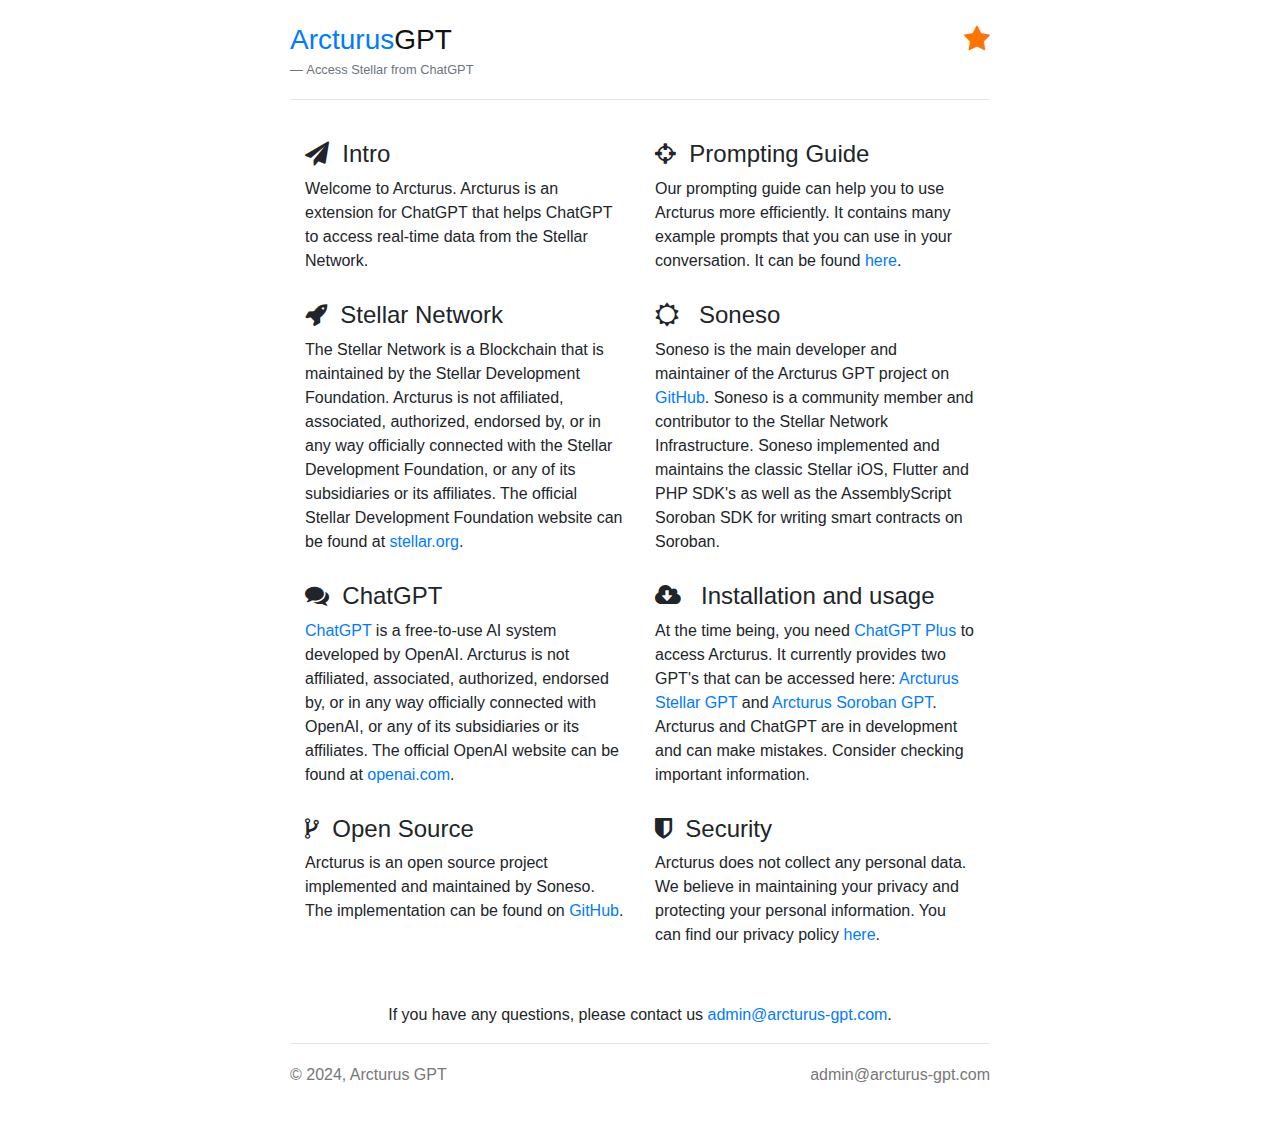
<file: web/index.html>
<!DOCTYPE html>
<html lang="en">
<head>
    <meta charset="utf-8">
    <meta name="viewport" content="width=device-width, initial-scale=1, shrink-to-fit=no">
    <meta name="description" content="">
    <meta name="author" content="">
    <link rel="icon" href="favicon.ico">
    <title>Arcturus</title>
    <link rel="stylesheet" href="https://cdn.jsdelivr.net/npm/bootstrap@4.3.1/dist/css/bootstrap.min.css" integrity="sha384-ggOyR0iXCbMQv3Xipma34MD+dH/1fQ784/j6cY/iJTQUOhcWr7x9JvoRxT2MZw1T" crossorigin="anonymous">
    <link href="https://maxcdn.bootstrapcdn.com/font-awesome/4.7.0/css/font-awesome.min.css" rel="stylesheet" integrity="sha384-wvfXpqpZZVQGK6TAh5PVlGOfQNHSoD2xbE+QkPxCAFlNEevoEH3Sl0sibVcOQVnN" crossorigin="anonymous">
    <link href="arcturus.css" rel="stylesheet">
</head>
<body>

    <div class="container">
        <div class="header clearfix">
            <h3 class="text-muted"><a href="https://arcturus-gpt.com">Arcturus<font style="color:#111111">GPT</font></a><p class="pull-right"><i class="fa fa-star" style="color:#ff7400" aria-hidden="true"></i></p></h3>

            <footer class="blockquote-footer">Access Stellar from ChatGPT</footer>
        </div>

        <div class="row marketing">
            <div class="col-lg-6">
                <h4><i class="fa fa-paper-plane" aria-hidden="true"></i> &nbsp;Intro</h4>
                <p>Welcome to Arcturus. Arcturus is an extension for ChatGPT that helps ChatGPT to access real-time data from the Stellar Network. </p>

                <h4><i class="fa fa-rocket" aria-hidden="true"></i> &nbsp;Stellar Network</h4>
                <p>The Stellar Network is a Blockchain that is maintained by the Stellar Development Foundation. Arcturus is not affiliated, associated, authorized, endorsed by, or in any way officially connected with the Stellar Development Foundation, or any of its subsidiaries or its affiliates. The official Stellar Development Foundation website can be found at <a href="https://www.stellar.org" target="_blank">stellar.org</a>.
                </p>

                <h4><i class="fa fa-comments" aria-hidden="true"></i> &nbsp;ChatGPT</h4>
                <p><a href="https://chat.openai.com/" target="_blank">ChatGPT</a> is a free-to-use AI system developed by OpenAI. Arcturus is not affiliated, associated, authorized, endorsed by, or in any way officially connected with OpenAI, or any of its subsidiaries or its affiliates. The official OpenAI website can be found at <a href="https://openai.com" target="_blank">openai.com</a>.
                </p>

                <h4><i class="fa fa-code-fork" aria-hidden="true"></i> &nbsp;Open Source</h4>
                <p>Arcturus is an open source project implemented and maintained by Soneso. The implementation can be found on <a href="https://github.com/Soneso/Arcturus" target="_blank">GitHub</a>.</p>
            </div>

            <div class="col-lg-6">
                <h4><i class="fa fa-crosshairs" aria-hidden="true"></i> &nbsp;Prompting Guide</h4>
                <p>Our prompting guide can help you to use Arcturus more efficiently. It contains many example prompts that you can use in your conversation. It can be found <a href="https://github.com/Soneso/Arcturus/blob/main/prompting-guide.md" target="_blank">here</a>.</p>

                <h4><i class="fa fa-sun-o" aria-hidden="true"></i> &nbsp; Soneso</h4>
                <p>Soneso is the main developer and maintainer of the Arcturus GPT project on <a href="https://github.com/Soneso/Arcturus" target="_blank">GitHub</a>. Soneso is a community member and contributor to the Stellar Network Infrastructure. Soneso implemented and maintains the classic Stellar iOS, Flutter and PHP SDK's as well as the AssemblyScript Soroban SDK for writing smart contracts on Soroban.</p>
                
                <h4><i class="fa fa-cloud-download" aria-hidden="true"></i> &nbsp; Installation and usage</h4>
                <p>At the time being, you need <a href="https://openai.com/blog/chatgpt-plus" target="_blank">ChatGPT Plus</a> to access Arcturus. It currently provides two GPT's that can be accessed here: <a href="https://chat.openai.com/g/g-9XQ39cQgB-arcturus-stellar" target="_blank">Arcturus Stellar GPT</a> and <a href="https://chat.openai.com/g/g-kxIlJqSLW-arcturus-soroban" target="_blank">Arcturus Soroban GPT</a>. Arcturus and ChatGPT are in development and can make mistakes. Consider checking important information.
                </p>

                <h4><i class="fa fa-shield" aria-hidden="true"></i> &nbsp;Security</h4>
                <p>Arcturus does not collect any personal data. We believe in maintaining your privacy and protecting your personal information. You can find our privacy policy <a href="https://arcturus-gpt.com/arcturus-pp.html" target="_blank">here</a>.</p>

            </div>
        </div>

        <div class="text-center">
            <p>If you have any questions, please contact us  <a href="mailto:admin@arcturus-gpt.com">admin@arcturus-gpt.com</a>. </p>
        </div>

        <p></p>

        <footer class="footer">
            <div class="row">
                <div class="col">
                    <p>&copy; 2024, Arcturus GPT</p>
                </div>
                <div class="col">
                    <p class="pull-right">admin@arcturus-gpt.com</p>
                    <code></code>
                </div>
            </div>
        </footer>
    </div> <!-- /container -->
</body>
</html>
</file>
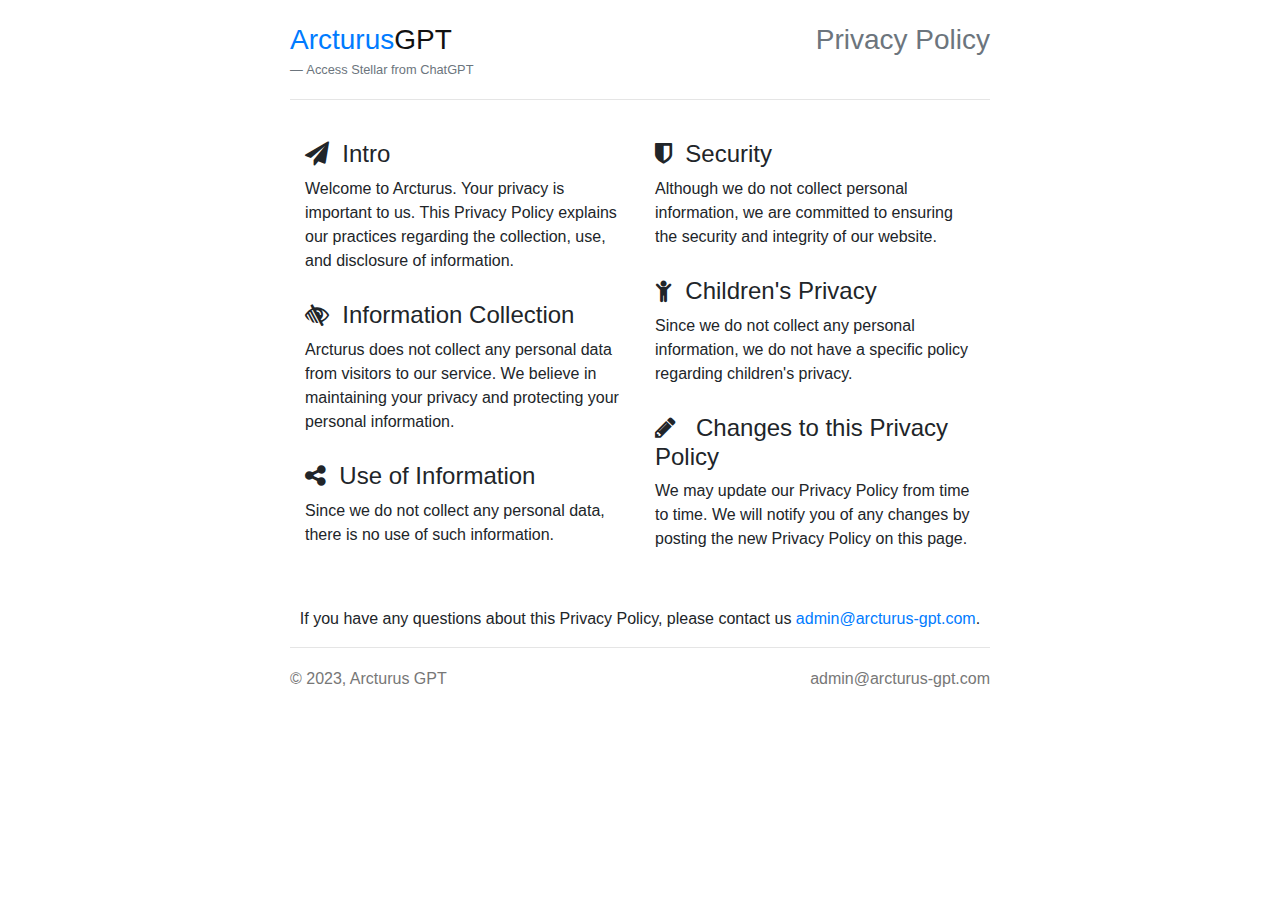
<file: web/arcturus-pp.html>
<!DOCTYPE html>
<html lang="en">
<head>
    <meta charset="utf-8">
    <meta name="viewport" content="width=device-width, initial-scale=1, shrink-to-fit=no">
    <meta name="description" content="">
    <meta name="author" content="">
    <link rel="icon" href="favicon.ico">
    <title>Arcturus | Privacy Policy</title>
    <link rel="stylesheet" href="https://cdn.jsdelivr.net/npm/bootstrap@4.3.1/dist/css/bootstrap.min.css" integrity="sha384-ggOyR0iXCbMQv3Xipma34MD+dH/1fQ784/j6cY/iJTQUOhcWr7x9JvoRxT2MZw1T" crossorigin="anonymous">
    <link href="https://maxcdn.bootstrapcdn.com/font-awesome/4.7.0/css/font-awesome.min.css" rel="stylesheet" integrity="sha384-wvfXpqpZZVQGK6TAh5PVlGOfQNHSoD2xbE+QkPxCAFlNEevoEH3Sl0sibVcOQVnN" crossorigin="anonymous">
    <link href="arcturus.css" rel="stylesheet">
</head>
<body>

    <div class="container">
        <div class="header clearfix">
            <h3 class="text-muted"><a href="https://arcturus-gpt.com">Arcturus<font style="color:#111111">GPT</font></a><p class="pull-right">Privacy Policy</p></h3>

            <footer class="blockquote-footer">Access Stellar from ChatGPT</footer>
        </div>

        <div class="row marketing">
            <div class="col-lg-6">
                <h4><i class="fa fa-paper-plane" aria-hidden="true"></i> &nbsp;Intro</h4>
                <p>Welcome to Arcturus. Your privacy is important to us. This Privacy Policy explains our practices regarding the collection, use, and disclosure of information. </p>

                <h4><i class="fa fa-low-vision" aria-hidden="true"></i> &nbsp;Information Collection</h4>
                <p>Arcturus does not collect any personal data from visitors to our service. We believe in maintaining your privacy and protecting your personal information. </p>

                <h4><i class="fa fa-share-alt" aria-hidden="true"></i> &nbsp;Use of Information</h4>
                <p>Since we do not collect any personal data, there is no use of such information. </p>
            </div>

            <div class="col-lg-6">
                <h4><i class="fa fa-shield" aria-hidden="true"></i> &nbsp;Security</h4>
                <p>Although we do not collect personal information, we are committed to ensuring the security and integrity of our website.</p>

                <h4><i class="fa fa-child" aria-hidden="true"></i> &nbsp;Children's Privacy</h4>
                <p>Since we do not collect any personal information, we do not have a specific policy regarding children's privacy.</p>

                <h4><i class="fa fa-pencil" aria-hidden="true"></i> &nbsp; Changes to this Privacy Policy</h4>
                <p>We may update our Privacy Policy from time to time. We will notify you of any changes by posting the new Privacy Policy on this page.</p>
            </div>
        </div>

        <div class="text-center">
            <p>If you have any questions about this Privacy Policy, please contact us  <a href="mailto:admin@arcturus-gpt.com">admin@arcturus-gpt.com</a>. </p>
        </div>

        <p></p>

        <footer class="footer">
            <div class="row">
                <div class="col">
                    <p>&copy; 2023, Arcturus GPT</p>
                </div>
                <div class="col">
                    <p class="pull-right">admin@arcturus-gpt.com</p>
                    <code></code>
                </div>
            </div>
        </footer>
    </div> <!-- /container -->
</body>
</html>
</file>
<file: web/arcturus.css>
/* Space out content a bit */
body {
    padding-top: 20px;
    padding-bottom: 20px;
  }
  
  /* Everything but the jumbotron gets side spacing for mobile first views */
  .header,
  .marketing,
  .footer {
    padding-right: 15px;
    padding-left: 15px;
  }
  
  /* Custom page header */
  .header {
    padding-bottom: 20px;
    border-bottom: 1px solid #e5e5e5;
  }
  /* Make the masthead heading the same height as the navigation */
  .header h3 {
    margin-top: 0;
    margin-bottom: 0;
    line-height: 40px;
  }
  
  /* Custom page footer */
  .footer {
    padding-top: 19px;
    color: #777;
    border-top: 1px solid #e5e5e5;
  }
  
  /* Customize container */
  @media (min-width: 768px) {
    .container {
      max-width: 730px;
    }
  }
  .container-narrow > hr {
    margin: 30px 0;
  }
  
  /* Supporting marketing content */
  .marketing {
    margin: 40px 0;
  }
  .marketing p + h4 {
    margin-top: 28px;
  }
  
  /* creating css loader */
  #loading {
    width: 2rem;
    height: 2rem;
    border: 2px solid #fff;
    border-top: 2px solid #ff7400;
    border-radius: 100%;
    margin: 0;
    visibility: hidden;
    animation: spin 1s infinite linear;
  }
  
  #loading.display {
    visibility: visible;
  }
  
  @keyframes spin {
    from {
        transform: rotate(0deg);
    }
    to {
        transform: rotate(360deg);
    }
  }

  /* Responsive: Portrait tablets and up */
  @media screen and (min-width: 768px) {
    /* Remove the padding we set earlier */
    .header,
    .marketing,
    .footer {
      padding-right: 0;
      padding-left: 0;
    }
    /* Space out the masthead */
    .header {
      margin-bottom: 30px;
    }
  }
</file>
